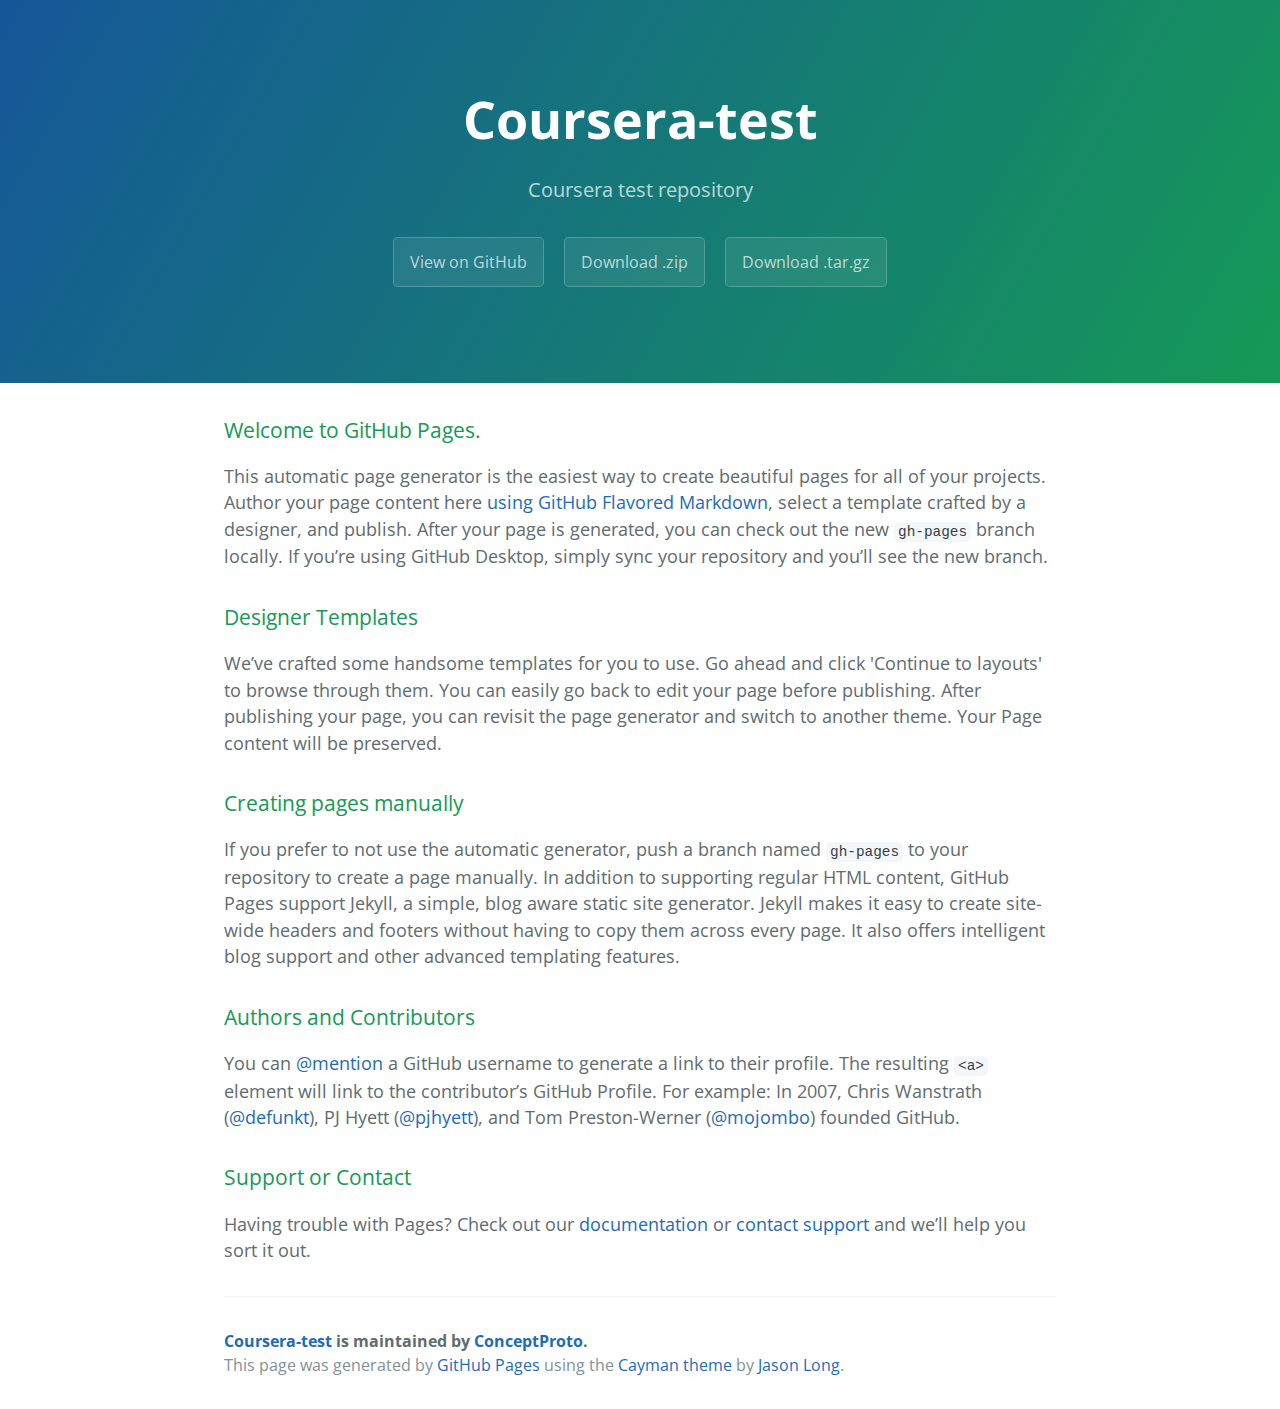
<file: index.html>
<!DOCTYPE html>
<html lang="en-us">
  <head>
    <meta charset="UTF-8">
    <title>Coursera-test by ConceptProto</title>
    <meta name="viewport" content="width=device-width, initial-scale=1">
    <link rel="stylesheet" type="text/css" href="stylesheets/normalize.css" media="screen">
    <link href='https://fonts.googleapis.com/css?family=Open+Sans:400,700' rel='stylesheet' type='text/css'>
    <link rel="stylesheet" type="text/css" href="stylesheets/stylesheet.css" media="screen">
    <link rel="stylesheet" type="text/css" href="stylesheets/github-light.css" media="screen">
  </head>
  <body>
    <section class="page-header">
      <h1 class="project-name">Coursera-test</h1>
      <h2 class="project-tagline">Coursera test repository</h2>
      <a href="https://github.com/ConceptProto/coursera-test" class="btn">View on GitHub</a>
      <a href="https://github.com/ConceptProto/coursera-test/zipball/master" class="btn">Download .zip</a>
      <a href="https://github.com/ConceptProto/coursera-test/tarball/master" class="btn">Download .tar.gz</a>
    </section>

    <section class="main-content">
      <h3>
<a id="welcome-to-github-pages" class="anchor" href="#welcome-to-github-pages" aria-hidden="true"><span aria-hidden="true" class="octicon octicon-link"></span></a>Welcome to GitHub Pages.</h3>

<p>This automatic page generator is the easiest way to create beautiful pages for all of your projects. Author your page content here <a href="https://guides.github.com/features/mastering-markdown/">using GitHub Flavored Markdown</a>, select a template crafted by a designer, and publish. After your page is generated, you can check out the new <code>gh-pages</code> branch locally. If you’re using GitHub Desktop, simply sync your repository and you’ll see the new branch.</p>

<h3>
<a id="designer-templates" class="anchor" href="#designer-templates" aria-hidden="true"><span aria-hidden="true" class="octicon octicon-link"></span></a>Designer Templates</h3>

<p>We’ve crafted some handsome templates for you to use. Go ahead and click 'Continue to layouts' to browse through them. You can easily go back to edit your page before publishing. After publishing your page, you can revisit the page generator and switch to another theme. Your Page content will be preserved.</p>

<h3>
<a id="creating-pages-manually" class="anchor" href="#creating-pages-manually" aria-hidden="true"><span aria-hidden="true" class="octicon octicon-link"></span></a>Creating pages manually</h3>

<p>If you prefer to not use the automatic generator, push a branch named <code>gh-pages</code> to your repository to create a page manually. In addition to supporting regular HTML content, GitHub Pages support Jekyll, a simple, blog aware static site generator. Jekyll makes it easy to create site-wide headers and footers without having to copy them across every page. It also offers intelligent blog support and other advanced templating features.</p>

<h3>
<a id="authors-and-contributors" class="anchor" href="#authors-and-contributors" aria-hidden="true"><span aria-hidden="true" class="octicon octicon-link"></span></a>Authors and Contributors</h3>

<p>You can <a href="https://help.github.com/articles/basic-writing-and-formatting-syntax/#mentioning-users-and-teams" class="user-mention">@mention</a> a GitHub username to generate a link to their profile. The resulting <code>&lt;a&gt;</code> element will link to the contributor’s GitHub Profile. For example: In 2007, Chris Wanstrath (<a href="https://github.com/defunkt" class="user-mention">@defunkt</a>), PJ Hyett (<a href="https://github.com/pjhyett" class="user-mention">@pjhyett</a>), and Tom Preston-Werner (<a href="https://github.com/mojombo" class="user-mention">@mojombo</a>) founded GitHub.</p>

<h3>
<a id="support-or-contact" class="anchor" href="#support-or-contact" aria-hidden="true"><span aria-hidden="true" class="octicon octicon-link"></span></a>Support or Contact</h3>

<p>Having trouble with Pages? Check out our <a href="https://help.github.com/pages">documentation</a> or <a href="https://github.com/contact">contact support</a> and we’ll help you sort it out.</p>

      <footer class="site-footer">
        <span class="site-footer-owner"><a href="https://github.com/ConceptProto/coursera-test">Coursera-test</a> is maintained by <a href="https://github.com/ConceptProto">ConceptProto</a>.</span>

        <span class="site-footer-credits">This page was generated by <a href="https://pages.github.com">GitHub Pages</a> using the <a href="https://github.com/jasonlong/cayman-theme">Cayman theme</a> by <a href="https://twitter.com/jasonlong">Jason Long</a>.</span>
      </footer>

    </section>

  
  </body>
</html>
</file>
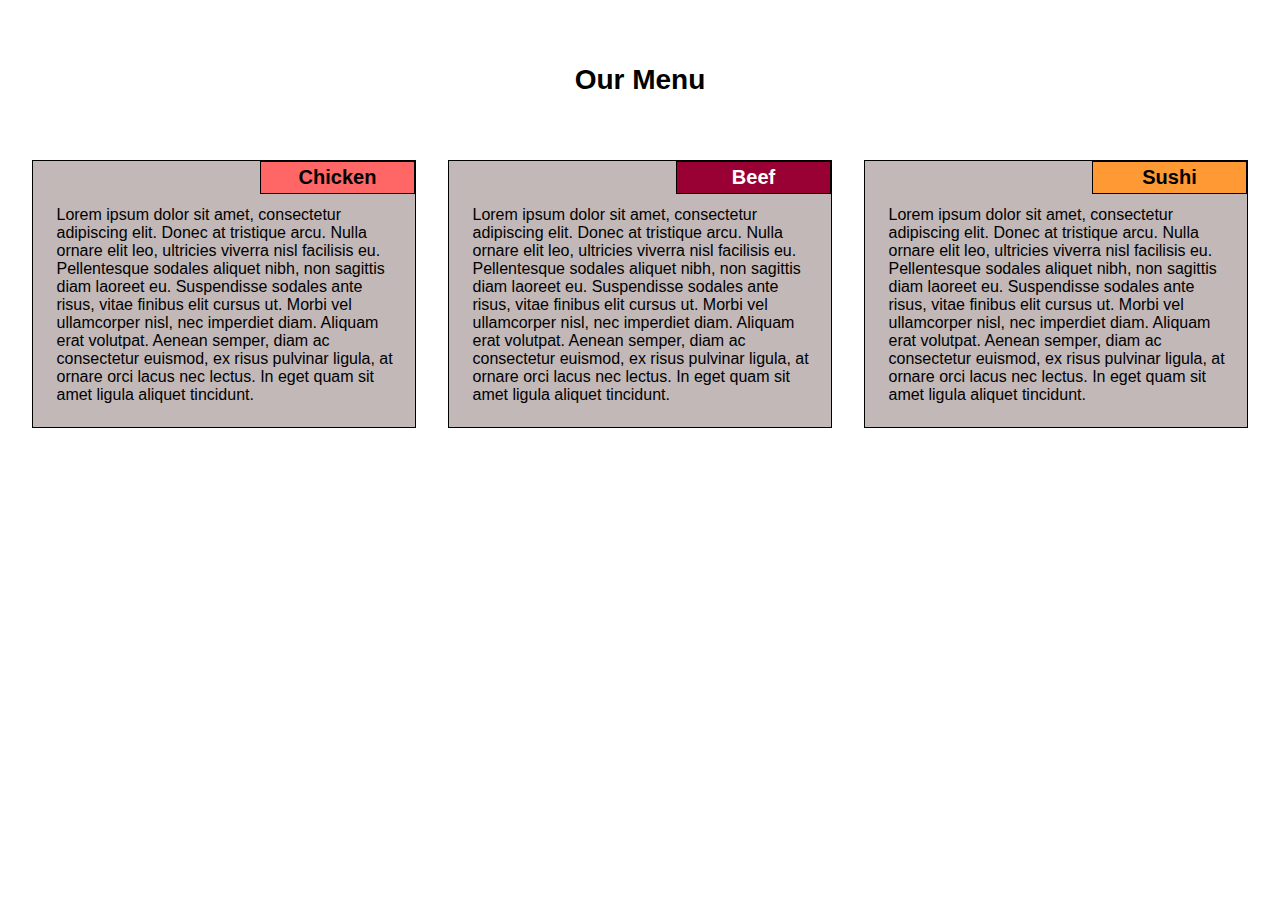
<file: mod2_solution/index.html>
<!DOCTYPE html>
<html>
<head>
	<meta charset="utf-8">
	<title>Assignment Solution for Module 2</title>
	<meta name="viewport" content="width=device-width, initial scale=1">
	<link rel="stylesheet" type="text/css" href="css/styles.css">
</head>
<body>
<!--menu title-->
<header>
	<h1>Our Menu</h1>
</header>
<!--first menu option-->
<section class="menuItem1">
	<h3>Chicken</h3>
	<p>Lorem ipsum dolor sit amet, consectetur adipiscing elit. Donec at tristique arcu. Nulla ornare elit leo, ultricies viverra nisl facilisis eu. Pellentesque sodales aliquet nibh, non sagittis diam laoreet eu. Suspendisse sodales ante risus, vitae finibus elit cursus ut. Morbi vel ullamcorper nisl, nec imperdiet diam. Aliquam erat volutpat. Aenean semper, diam ac consectetur euismod, ex risus pulvinar ligula, at ornare orci lacus nec lectus. In eget quam sit amet ligula aliquet tincidunt.
	</p>
</section>
<!--second menu option-->
<section class="menuItem2">
	<h3>Beef</h3>
	<p>Lorem ipsum dolor sit amet, consectetur adipiscing elit. Donec at tristique arcu. Nulla ornare elit leo, ultricies viverra nisl facilisis eu. Pellentesque sodales aliquet nibh, non sagittis diam laoreet eu. Suspendisse sodales ante risus, vitae finibus elit cursus ut. Morbi vel ullamcorper nisl, nec imperdiet diam. Aliquam erat volutpat. Aenean semper, diam ac consectetur euismod, ex risus pulvinar ligula, at ornare orci lacus nec lectus. In eget quam sit amet ligula aliquet tincidunt.
	</p>
</section>
<!--third menu option-->
<section class="menuItem3">
	<h3>Sushi</h3>
	<p>Lorem ipsum dolor sit amet, consectetur adipiscing elit. Donec at tristique arcu. Nulla ornare elit leo, ultricies viverra nisl facilisis eu. Pellentesque sodales aliquet nibh, non sagittis diam laoreet eu. Suspendisse sodales ante risus, vitae finibus elit cursus ut. Morbi vel ullamcorper nisl, nec imperdiet diam. Aliquam erat volutpat. Aenean semper, diam ac consectetur euismod, ex risus pulvinar ligula, at ornare orci lacus nec lectus. In eget quam sit amet ligula aliquet tincidunt.
	</p>
</section>
</body>
</html>
</file>
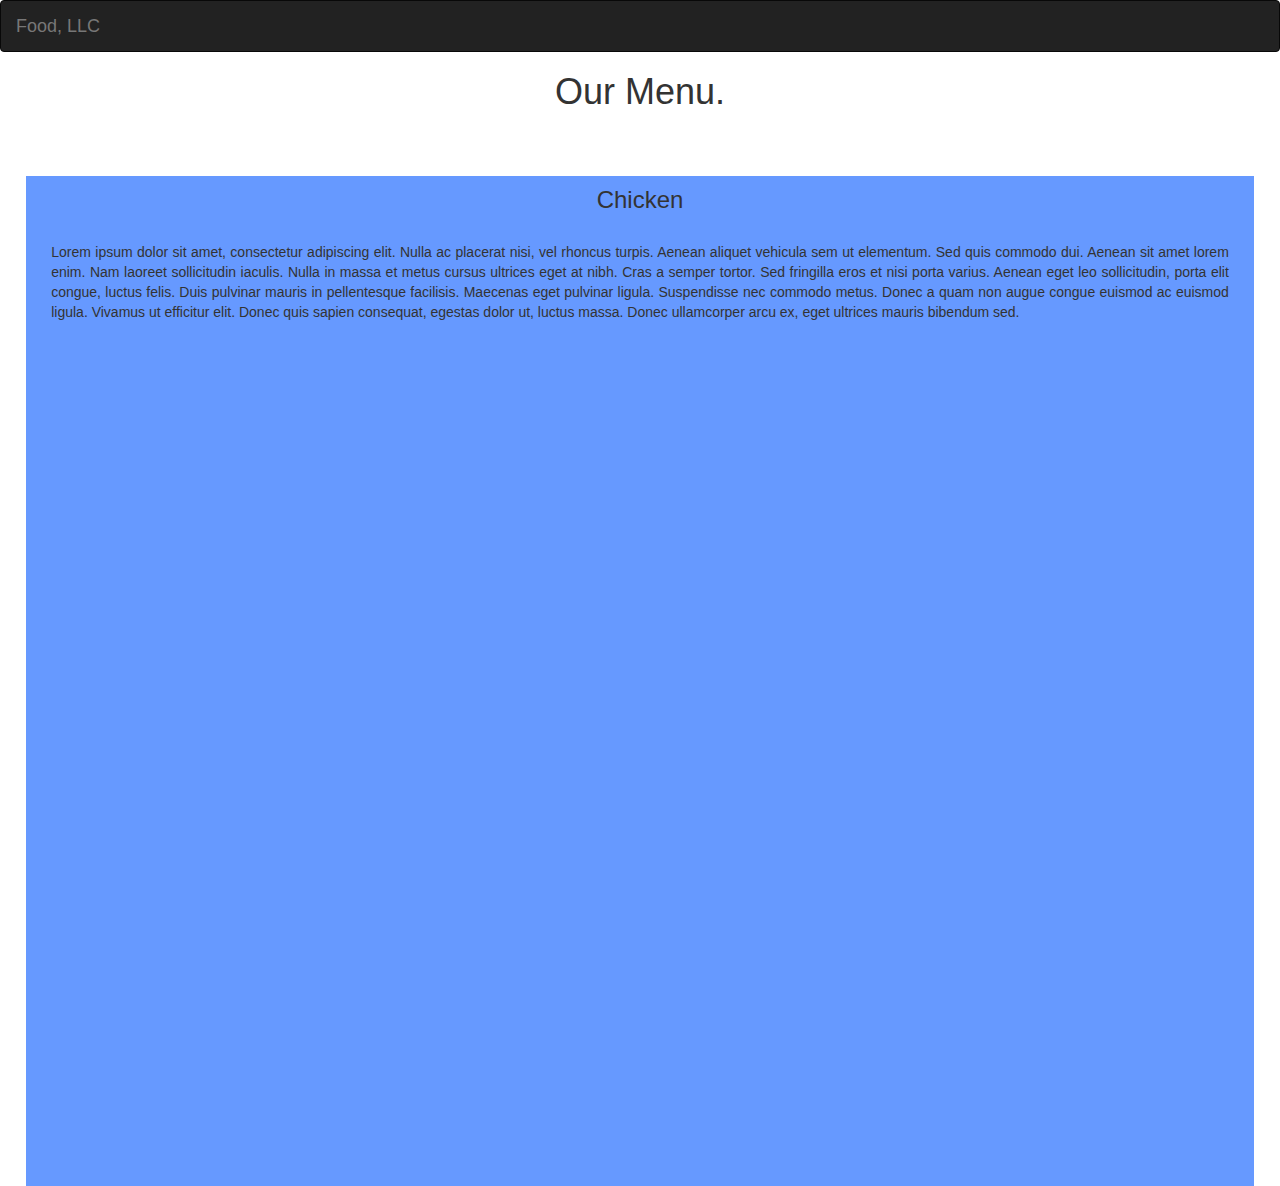
<file: mod3_solution/index.html>
<!DOCTYPE html>
<html lang="en">
<head>
	<meta charset="utf-8">
	<meta http-equiv="X-UA-Compatible" content="IE=edge">
  <meta name="viewport" content="width=device-width, initial-scale=1">
	<title>Assignment Solution for Module 3</title>
	<link rel="stylesheet" href="css/bootstrap.min.css">
	<link rel="stylesheet" type="text/css" href="css/styles.css">
</head>
<body>
<header>
	<nav class="navbar navbar-inverse">
	  <div class="container-fluid">
	    <!-- Brand and toggle get grouped for better mobile display -->
	    <div class="navbar-header">
	      <button type="button" class="navbar-toggle collapsed" data-toggle="collapse" data-target="#bs-example-navbar-collapse-1" aria-expanded="false">
	        <span class="sr-only">Toggle navigation</span>
	        <span class="icon-bar"></span>
	        <span class="icon-bar"></span>
	        <span class="icon-bar"></span>
	      </button>
	      <a class="navbar-brand" href="#">Food, LLC</a>
	    </div>

	    <!-- Collect the nav links, forms, and other content for toggling -->
	    <div class="collapse navbar-collapse" id="bs-example-navbar-collapse-1">
	      <ul class="nav navbar-nav visible-xs">
	        <li class=text-center><a href="#">Chicken</a></li><hr>
	        <li class=text-center><a href="#">Beef</a></li><hr>
	        <li class=text-center><a href="#">Sushi</a></li><hr>
	      </ul>
	    </div><!-- /.navbar-collapse -->
	  </div><!-- /.container-fluid -->
	</nav>

	<h1 class="text-center">Our Menu.</h1>

</header>

<div class="container-fluid menu-details">
	<div class="row">
		<section class="col-xs-12">
			<div class="col-xs-12">
				<h3 class="text-center">Chicken</h3>
			</div>
			<p class="menu-description"> Lorem ipsum dolor sit amet, consectetur adipiscing elit. Nulla ac placerat nisi, vel rhoncus turpis. Aenean aliquet vehicula sem ut elementum. Sed quis commodo dui. Aenean sit amet lorem enim. Nam laoreet sollicitudin iaculis. Nulla in massa et metus cursus ultrices eget at nibh. Cras a semper tortor. Sed fringilla eros et nisi porta varius. Aenean eget leo sollicitudin, porta elit congue, luctus felis. Duis pulvinar mauris in pellentesque facilisis. Maecenas eget pulvinar ligula. Suspendisse nec commodo metus. Donec a quam non augue congue euismod ac euismod ligula. Vivamus ut efficitur elit. Donec quis sapien consequat, egestas dolor ut, luctus massa. Donec ullamcorper arcu ex, eget ultrices mauris bibendum sed.
			</p>
		</section>
	</div>
</div>
	<script src="js/jquery-2.1.4.min.js"></script>
  <script src="js/bootstrap.min.js"></script>
</body>
</html>
</file>
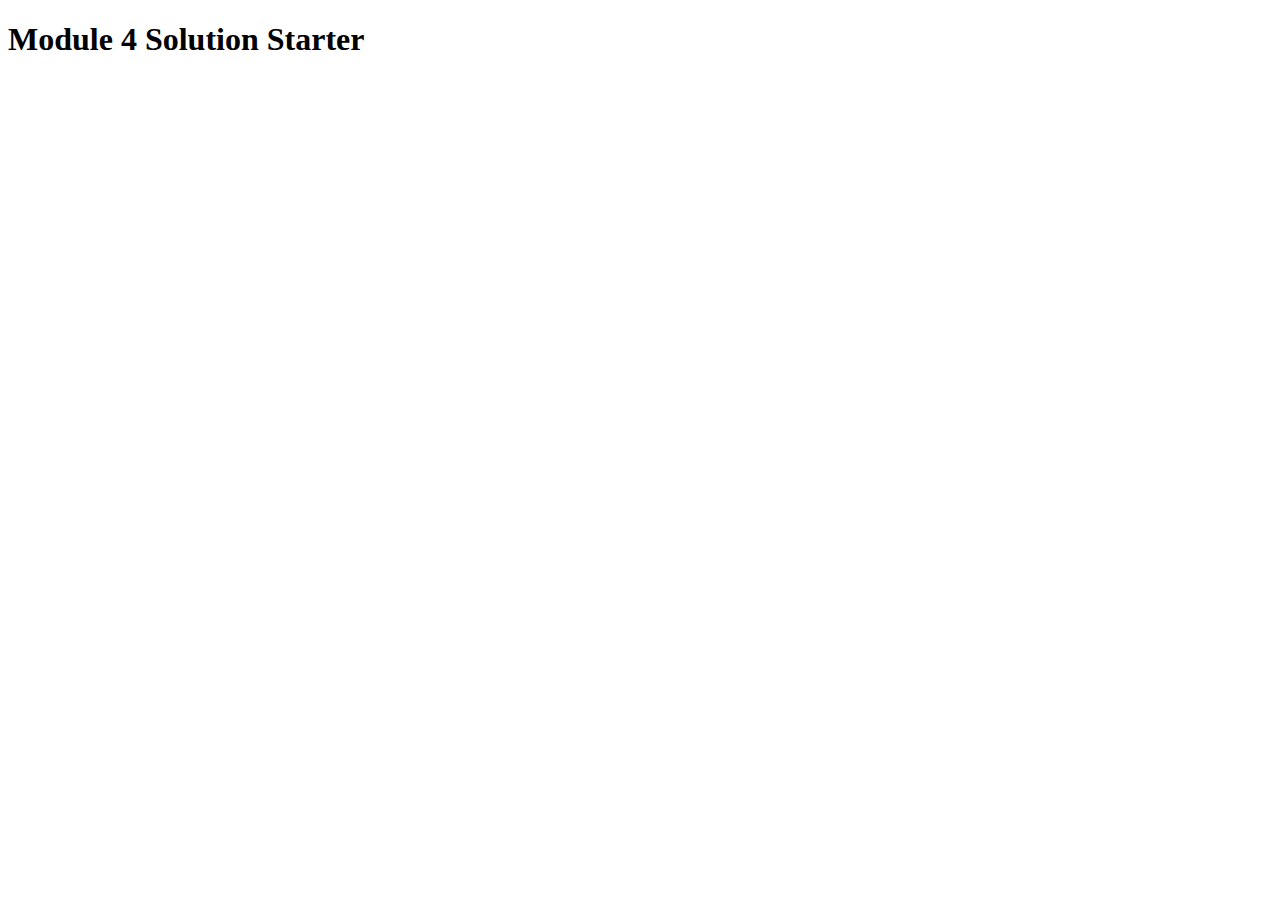
<file: mod4_solution/index.html>
<!DOCTYPE html>
<html>
<head>
  <meta charset="utf-8">
  <title>Module 4 Solution Starter</title>
  <script src="SpeakHello.js"></script>
  <script src="SpeakGoodBye.js"></script>
  <script src="script.js"></script>
</head>
<body>
  <h1>Module 4 Solution Starter</h1>
</body>
</html>
</file>
<file: stylesheets/stylesheet.css>
* {
  box-sizing: border-box; }

body {
  padding: 0;
  margin: 0;
  font-family: "Open Sans", "Helvetica Neue", Helvetica, Arial, sans-serif;
  font-size: 16px;
  line-height: 1.5;
  color: #606c71; }

a {
  color: #1e6bb8;
  text-decoration: none; }
  a:hover {
    text-decoration: underline; }

.btn {
  display: inline-block;
  margin-bottom: 1rem;
  color: rgba(255, 255, 255, 0.7);
  background-color: rgba(255, 255, 255, 0.08);
  border-color: rgba(255, 255, 255, 0.2);
  border-style: solid;
  border-width: 1px;
  border-radius: 0.3rem;
  transition: color 0.2s, background-color 0.2s, border-color 0.2s; }
  .btn + .btn {
    margin-left: 1rem; }

.btn:hover {
  color: rgba(255, 255, 255, 0.8);
  text-decoration: none;
  background-color: rgba(255, 255, 255, 0.2);
  border-color: rgba(255, 255, 255, 0.3); }

@media screen and (min-width: 64em) {
  .btn {
    padding: 0.75rem 1rem; } }

@media screen and (min-width: 42em) and (max-width: 64em) {
  .btn {
    padding: 0.6rem 0.9rem;
    font-size: 0.9rem; } }

@media screen and (max-width: 42em) {
  .btn {
    display: block;
    width: 100%;
    padding: 0.75rem;
    font-size: 0.9rem; }
    .btn + .btn {
      margin-top: 1rem;
      margin-left: 0; } }

.page-header {
  color: #fff;
  text-align: center;
  background-color: #159957;
  background-image: linear-gradient(120deg, #155799, #159957); }

@media screen and (min-width: 64em) {
  .page-header {
    padding: 5rem 6rem; } }

@media screen and (min-width: 42em) and (max-width: 64em) {
  .page-header {
    padding: 3rem 4rem; } }

@media screen and (max-width: 42em) {
  .page-header {
    padding: 2rem 1rem; } }

.project-name {
  margin-top: 0;
  margin-bottom: 0.1rem; }

@media screen and (min-width: 64em) {
  .project-name {
    font-size: 3.25rem; } }

@media screen and (min-width: 42em) and (max-width: 64em) {
  .project-name {
    font-size: 2.25rem; } }

@media screen and (max-width: 42em) {
  .project-name {
    font-size: 1.75rem; } }

.project-tagline {
  margin-bottom: 2rem;
  font-weight: normal;
  opacity: 0.7; }

@media screen and (min-width: 64em) {
  .project-tagline {
    font-size: 1.25rem; } }

@media screen and (min-width: 42em) and (max-width: 64em) {
  .project-tagline {
    font-size: 1.15rem; } }

@media screen and (max-width: 42em) {
  .project-tagline {
    font-size: 1rem; } }

.main-content :first-child {
  margin-top: 0; }
.main-content img {
  max-width: 100%; }
.main-content h1, .main-content h2, .main-content h3, .main-content h4, .main-content h5, .main-content h6 {
  margin-top: 2rem;
  margin-bottom: 1rem;
  font-weight: normal;
  color: #159957; }
.main-content p {
  margin-bottom: 1em; }
.main-content code {
  padding: 2px 4px;
  font-family: Consolas, "Liberation Mono", Menlo, Courier, monospace;
  font-size: 0.9rem;
  color: #383e41;
  background-color: #f3f6fa;
  border-radius: 0.3rem; }
.main-content pre {
  padding: 0.8rem;
  margin-top: 0;
  margin-bottom: 1rem;
  font: 1rem Consolas, "Liberation Mono", Menlo, Courier, monospace;
  color: #567482;
  word-wrap: normal;
  background-color: #f3f6fa;
  border: solid 1px #dce6f0;
  border-radius: 0.3rem; }
  .main-content pre > code {
    padding: 0;
    margin: 0;
    font-size: 0.9rem;
    color: #567482;
    word-break: normal;
    white-space: pre;
    background: transparent;
    border: 0; }
.main-content .highlight {
  margin-bottom: 1rem; }
  .main-content .highlight pre {
    margin-bottom: 0;
    word-break: normal; }
.main-content .highlight pre, .main-content pre {
  padding: 0.8rem;
  overflow: auto;
  font-size: 0.9rem;
  line-height: 1.45;
  border-radius: 0.3rem; }
.main-content pre code, .main-content pre tt {
  display: inline;
  max-width: initial;
  padding: 0;
  margin: 0;
  overflow: initial;
  line-height: inherit;
  word-wrap: normal;
  background-color: transparent;
  border: 0; }
  .main-content pre code:before, .main-content pre code:after, .main-content pre tt:before, .main-content pre tt:after {
    content: normal; }
.main-content ul, .main-content ol {
  margin-top: 0; }
.main-content blockquote {
  padding: 0 1rem;
  margin-left: 0;
  color: #819198;
  border-left: 0.3rem solid #dce6f0; }
  .main-content blockquote > :first-child {
    margin-top: 0; }
  .main-content blockquote > :last-child {
    margin-bottom: 0; }
.main-content table {
  display: block;
  width: 100%;
  overflow: auto;
  word-break: normal;
  word-break: keep-all; }
  .main-content table th {
    font-weight: bold; }
  .main-content table th, .main-content table td {
    padding: 0.5rem 1rem;
    border: 1px solid #e9ebec; }
.main-content dl {
  padding: 0; }
  .main-content dl dt {
    padding: 0;
    margin-top: 1rem;
    font-size: 1rem;
    font-weight: bold; }
  .main-content dl dd {
    padding: 0;
    margin-bottom: 1rem; }
.main-content hr {
  height: 2px;
  padding: 0;
  margin: 1rem 0;
  background-color: #eff0f1;
  border: 0; }

@media screen and (min-width: 64em) {
  .main-content {
    max-width: 64rem;
    padding: 2rem 6rem;
    margin: 0 auto;
    font-size: 1.1rem; } }

@media screen and (min-width: 42em) and (max-width: 64em) {
  .main-content {
    padding: 2rem 4rem;
    font-size: 1.1rem; } }

@media screen and (max-width: 42em) {
  .main-content {
    padding: 2rem 1rem;
    font-size: 1rem; } }

.site-footer {
  padding-top: 2rem;
  margin-top: 2rem;
  border-top: solid 1px #eff0f1; }

.site-footer-owner {
  display: block;
  font-weight: bold; }

.site-footer-credits {
  color: #819198; }

@media screen and (min-width: 64em) {
  .site-footer {
    font-size: 1rem; } }

@media screen and (min-width: 42em) and (max-width: 64em) {
  .site-footer {
    font-size: 1rem; } }

@media screen and (max-width: 42em) {
  .site-footer {
    font-size: 0.9rem; } }
</file>
<file: stylesheets/github-light.css>
/*
The MIT License (MIT)

Copyright (c) 2015 GitHub, Inc.

Permission is hereby granted, free of charge, to any person obtaining a copy
of this software and associated documentation files (the "Software"), to deal
in the Software without restriction, including without limitation the rights
to use, copy, modify, merge, publish, distribute, sublicense, and/or sell
copies of the Software, and to permit persons to whom the Software is
furnished to do so, subject to the following conditions:

The above copyright notice and this permission notice shall be included in all
copies or substantial portions of the Software.

THE SOFTWARE IS PROVIDED "AS IS", WITHOUT WARRANTY OF ANY KIND, EXPRESS OR
IMPLIED, INCLUDING BUT NOT LIMITED TO THE WARRANTIES OF MERCHANTABILITY,
FITNESS FOR A PARTICULAR PURPOSE AND NONINFRINGEMENT. IN NO EVENT SHALL THE
AUTHORS OR COPYRIGHT HOLDERS BE LIABLE FOR ANY CLAIM, DAMAGES OR OTHER
LIABILITY, WHETHER IN AN ACTION OF CONTRACT, TORT OR OTHERWISE, ARISING FROM,
OUT OF OR IN CONNECTION WITH THE SOFTWARE OR THE USE OR OTHER DEALINGS IN THE
SOFTWARE.

*/

.pl-c /* comment */ {
  color: #969896;
}

.pl-c1      /* constant, markup.raw, meta.diff.header, meta.module-reference, meta.property-name, support, support.constant, support.variable, variable.other.constant */,
.pl-s .pl-v /* string variable */ {
  color: #0086b3;
}

.pl-e  /* entity */,
.pl-en /* entity.name */ {
  color: #795da3;
}

.pl-s .pl-s1 /* string source */,
.pl-smi      /* storage.modifier.import, storage.modifier.package, storage.type.java, variable.other, variable.parameter.function */ {
  color: #333;
}

.pl-ent /* entity.name.tag */ {
  color: #63a35c;
}

.pl-k /* keyword, storage, storage.type */ {
  color: #a71d5d;
}

.pl-pds              /* punctuation.definition.string, string.regexp.character-class */,
.pl-s                /* string */,
.pl-s .pl-pse .pl-s1 /* string punctuation.section.embedded source */,
.pl-sr               /* string.regexp */,
.pl-sr .pl-cce       /* string.regexp constant.character.escape */,
.pl-sr .pl-sra       /* string.regexp string.regexp.arbitrary-repitition */,
.pl-sr .pl-sre       /* string.regexp source.ruby.embedded */ {
  color: #183691;
}

.pl-v /* variable */ {
  color: #ed6a43;
}

.pl-id /* invalid.deprecated */ {
  color: #b52a1d;
}

.pl-ii /* invalid.illegal */ {
  background-color: #b52a1d;
  color: #f8f8f8;
}

.pl-sr .pl-cce /* string.regexp constant.character.escape */ {
  color: #63a35c;
  font-weight: bold;
}

.pl-ml /* markup.list */ {
  color: #693a17;
}

.pl-mh        /* markup.heading */,
.pl-mh .pl-en /* markup.heading entity.name */,
.pl-ms        /* meta.separator */ {
  color: #1d3e81;
  font-weight: bold;
}

.pl-mq /* markup.quote */ {
  color: #008080;
}

.pl-mi /* markup.italic */ {
  color: #333;
  font-style: italic;
}

.pl-mb /* markup.bold */ {
  color: #333;
  font-weight: bold;
}

.pl-md /* markup.deleted, meta.diff.header.from-file */ {
  background-color: #ffecec;
  color: #bd2c00;
}

.pl-mi1 /* markup.inserted, meta.diff.header.to-file */ {
  background-color: #eaffea;
  color: #55a532;
}

.pl-mdr /* meta.diff.range */ {
  color: #795da3;
  font-weight: bold;
}

.pl-mo /* meta.output */ {
  color: #1d3e81;
}
</file>
<file: mod2_solution/css/styles.css>
/*styles to be applied to entire document*/
* {
	box-sizing: border-box;
	margin: 0;
	padding: 0;
	font-family: Arial, Helvetica, sans-serif;
}
/*position and size menu heading*/
h1 {
	text-align: center;
	margin-top: 5%;
	margin-bottom: 5%;
	font-size: 175%;
	}
/*position and size menu option titles*/
h3 {
	font-size: 125%;
	padding: 1% 1%;
	text-align: center;
	position: absolute;
	right: 0%;
	top: 0%;
	border: 1px solid black;
}

p {
	padding: 0 2% 3% 3%;
}
/*container for menu option 1 titles and content*/
.menuItem1 {
	position: relative;
	float: left;
	padding: 45px 1% 1% 1%;
	background-color: #C2B8B8;
	border: 1px solid black;
}
/*container for menu option 1 titles and content*/
.menuItem2 {
	position: relative;
	float: left;
	padding: 45px 1% 1% 1%;
	background-color: #C2B8B8;
	border: 1px solid black;
}
/*container for menu option 1 titles and content*/
.menuItem3 {
	position: relative;
	float: left;
	padding: 45px 1% 1% 1%;
	background-color: #C2B8B8;
	border: 1px solid black;
}
/*option 1 titles has a unique color*/
.menuItem1 h3 {
	background-color: #ff6666;
}
/*option 2 titles has a unique color*/
.menuItem2 h3 {
	background-color: #990033;
	color: white;
}
/*option 3 titles has a unique color*/
.menuItem3 h3 {
	background-color: #ff9933;
}
/*styles that take effect for desktop devices*/
@media (min-width: 992px) {

	.menuItem1 {
		width: 30%;
		margin-left: 2.5%;
		margin-right: 1.25%;
	}

	.menuItem2 {
		width: 30%;
		margin-left: 1.25%;
		margin-right: 1.25%;
	}

	.menuItem3 {
		width: 30%;
		margin-left: 1.25%;
		margin-right: 2.5%;
	}

	h3 {
		width: 155px;
	}
}
/*styles that take effect for tablet devices*/
@media (min-width: 768px) and (max-width: 991px) {

	.menuItem1 {
		width: 46.25%;
		margin-left: 2.5%;
		margin-right: 1.25%;
	}

	.menuItem2 {
		width: 46.25%;
		margin-left: 1.25%;
		margin-right: 2.5%;
	}

	.menuItem3 {
		width: 95%;
		clear: both;
		margin: 2.5% 2.5%;
	}

	h3 {
		width: 155px;
		padding: 4px 1%;
	}
}
/*styles that take effect for mobile devices*/
@media (max-width: 767px) {

	.menuItem1 {
		width: 85%;
		margin: 0 5% 5% 5%;
	}

	.menuItem2 {
		width: 85%;
		margin: 0 5% 5% 5%;
	}

	.menuItem3 {
		width: 85%;
		margin: 0 5% 5% 5%;
	}

	h3 {
		width: 40%;
	}
}
</file>
<file: mod3_solution/css/styles.css>
.navbar-inverse .navbar-nav > li > a {
	color: white;
}

.navbar-inverse .navbar-nav li a:hover {
	color: red;
}

.navbar-inverse .navbar-nav li a:visited {
	color: black;
}

.navbar-nav {
	margin-top: 0;
	margin-bottom: 0;
}

hr {
	margin: 0;
	border-color: black;
}

.menu-details {
	margin-top: 5%;
	background: #6699ff;
	padding: 0 2%;
	margin-left: 2%;
	margin-right: 2%;
} 

h3.text-center {
	margin-bottom: 2.5%;
	margin-top: 1%;
}

p.menu-description {
	height: 1000px;
	text-align: justify;
}

@media (max-width: 767px) {
	#bs-example-navbar-collapse-1 {
	background: #6699ff;
	}

	.menu-details {
	padding: 0 5%;
	margin: 5% 10%;

} 
}
</file>
